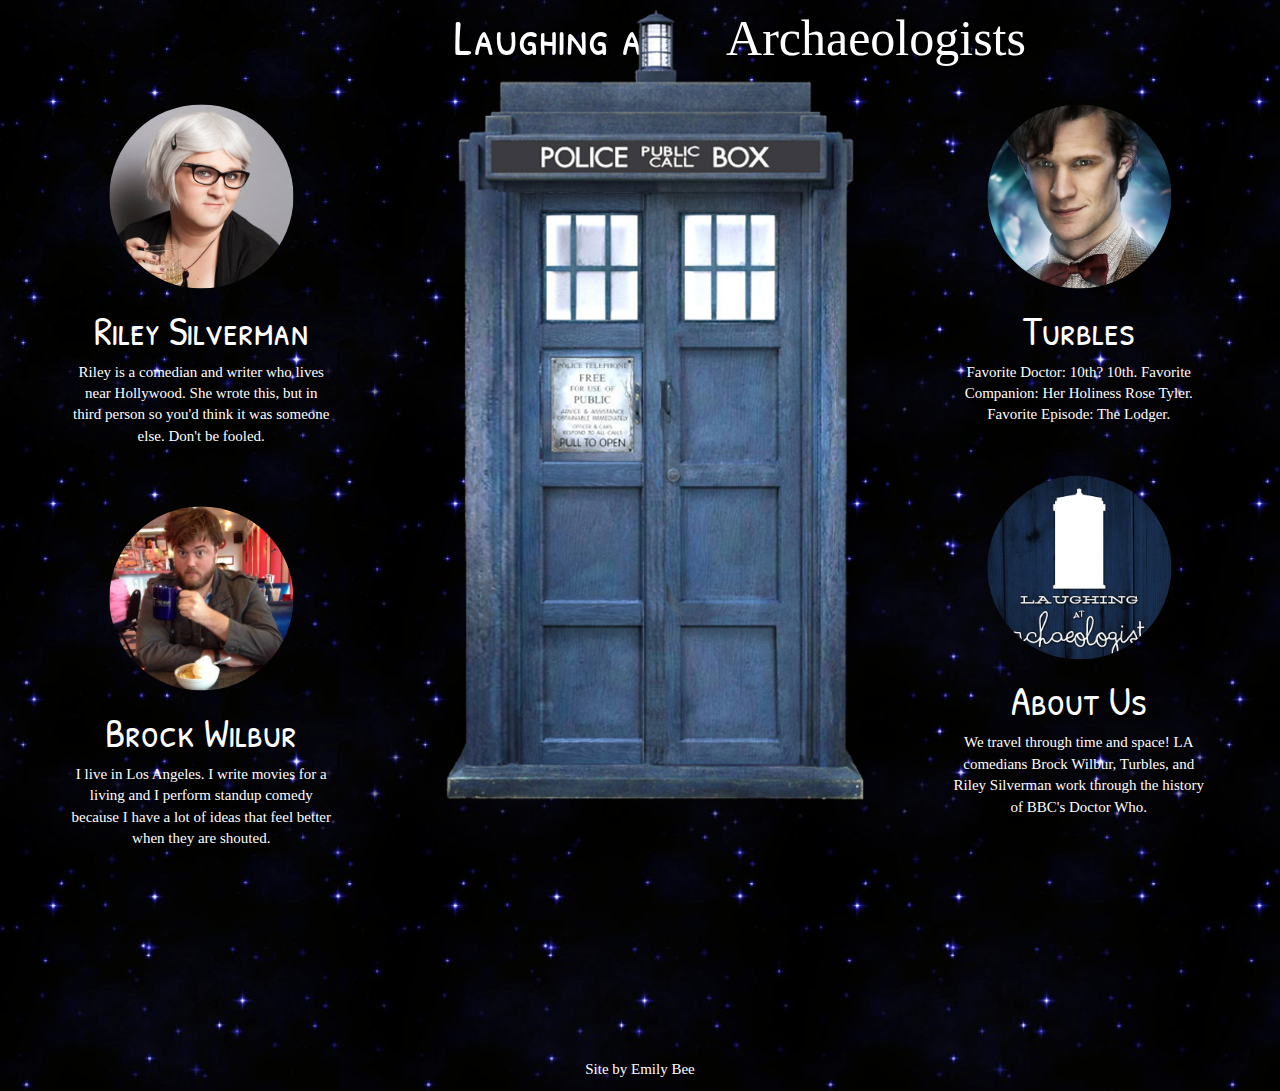
<file: index.html>
<!DOCTYPE html>
<html lang="en">

<head>
    <script src="https://ajax.googleapis.com/ajax/libs/jquery/1.11.1/jquery.min.js"></script>

    <meta charset="utf-8">
    <meta http-equiv="X-UA-Compatible" content="IE=edge">
    <meta name="viewport" content="width=device-width, initial-scale=1">
    <meta name="description" content="">
    <meta name="author" content="">

    <title>3 Col Portfolio - Start Bootstrap Template</title>

    <!-- Bootstrap Core CSS -->
    <link href="static/libs/bootstrap/css/bootstrap.min.css" rel="stylesheet">

    <!-- Custom CSS -->
    
    <link rel="stylesheet" href="static/css/stylesheet2.css">

    <link href='https://fonts.googleapis.com/css?family=Inconsolata:400,700|Amatic+SC:400,700|Special+Elite|Fredericka+the+Great|Creepster|Walter+Turncoat' rel='stylesheet' type='text/css'>
    <link href='https://fonts.googleapis.com/css?family=Monofett' rel='stylesheet' type='text/css'>
    <link href='https://fonts.googleapis.com/css?family=Crafty+Girls|La+Belle+Aurore|Patrick+Hand+SC|Butterfly+Kids' rel='stylesheet' type='text/css'>

    <!-- HTML5 Shim and Respond.js IE8 support of HTML5 elements and media queries -->
    <!-- WARNING: Respond.js doesn't work if you view the page via file:// -->
    <!--[if lt IE 9]>
        <script src="https://oss.maxcdn.com/libs/html5shiv/3.7.0/html5shiv.js"></script>
        <script src="https://oss.maxcdn.com/libs/respond.js/1.4.2/respond.min.js"></script>
    <![endif]-->


</head>

<body>

            

    <!-- Page Content -->
    <div class="container">

        <!-- Page Header -->
        <div class="row">
            <div class="col-lg-12 col-md-12 col-sm-12">
                <h2 class="page-header">Laughing at&nbsp;&nbsp;&nbsp;<span class="arch">&nbsp;&nbsp;Archaeologists</span>
                </h2>
            </div>
        </div> <!-- /.row -->

        <!-- Projects Row -->
        <div class="row">
            <div class="col-md-3 col lg-3 col sm-12 portfolio-item">
                <a href="https://www.facebook.com/ryesilverman/">
                    <img class="img-responsive img-circle" src="/static/css/img/riley.jpg" alt="">
                </a>
                <h3>
                    Riley Silverman
                </h3>
                <p>Riley is a comedian and writer who lives near Hollywood. She wrote this, but in third person so you'd think it was someone else. Don't be fooled.</p>

                <a href="http://brockwilbur.com/">
                    <img src="static/css/img/brock.jpg" class="img-responsive img-circle" id="brockPic">
                </a>
                <h3>
                    Brock Wilbur
                </h3>
                <p>I live in Los Angeles. I write movies for a living and I perform standup comedy because I have a lot of ideas that feel better when they are shouted.</p>
            </div>
        
        <div class="col-md-6 col-sm-12 col-lg-6 portfolio-item">
            <div class="tardisMenu img-responsive">
              <div class="controlRoom">    
              </div>


              <div class="perspective">


                  <div class="tardis" id="door" onclick="openDoor(this)"> 
                    <div class="thumb">


                    </div>
                  </div>
                    <div id="nav">
                      <nav class="navbar hidden">
                        <ul>
                          <h2>All of Time and Space Awaits</h2>

                            <a class="linkNav linkNavEp" href="http://playingdoctor.podbean.com/" >Episodes</a> <br>
                            <a href="https://www.facebook.com/laughingatarchaeologists/?fref=ts" class="linkNav linkNavFb">Facebook</a><br>
                            <a href="https://www.patreon.com/laughingatarchaeologists?ty=h" class="linkNav linkNavPa">Support Us!</a><br>

                        </ul>
                      </nav>
                    </div>
                <!-- </div> -->
              </div>
            </div> <!--closes tardisMenu -->
        </div>
            
            <div class="col-md-3 col lg-3 col sm-12 portfolio-item">

                <a href="https://twitter.com/timeladyturbles?s=09">
                    <img src="" class="img-responsive" id="turblesPic">
                </a>
                    <h3>
                Turbles
                </h3>
                    <p>Favorite Doctor: 10th? 10th. Favorite Companion: Her Holiness Rose Tyler. Favorite Episode: The Lodger.</p>

                    <img src="static/css/img/laughing_brand.jpg" class="img-responsive img-circle">
            
                <h3>
                    About Us
                </h3>
                <p>We travel through time and space! LA comedians Brock Wilbur, Turbles, and Riley Silverman work through the history of BBC's Doctor Who.</p>
            </div>
        </div>
        <!-- /.row -->




        <!-- Footer -->
        <footer>
            <div class="row">
                <div class="col-lg-12 copyrite">
                    <p>Site by Emily Bee</p>
                </div>
            </div>
            <!-- /.row -->
        </footer>

    </div>
    <!-- /.container -->

    

    <!-- Bootstrap Core JavaScript -->
    <script src="/static/libs/bootstrap/js/bootstrap.min.js"></script>

    <script src="/static/js/app.js"></script>

</body>

</html>
</file>
<file: static/css/stylesheet2.css>
body {
    background-image:url("img/blue_stars.jpg");
    background-repeat:repeat;
}


.img-circle  {
   border-radius: 50%;
   -webkit-transform:scale(0.7);
   -moz-transform:scale(0.7);
   -ms-transform:scale(0.7);
   transform:scale(0.7); 
}

#turblesPic {
    border-radius: 50%;
     -webkit-transform:scale(0.7);
   -moz-transform:scale(0.7);
   -ms-transform:scale(0.7);
   transform:scale(0.7); 
}

#brockPic {
    margin-top:-10px;
}
h3 {
margin-top:-20px;
text-align: center;
color:white;
font-family:"Patrick Hand SC";
font-size: 40px;
}



p {
text-align: center;
color:white;
font-family:"Crafty Girls";

font-size: 15px;
}

.tardisMenu {
    /*background-color: orange;*/
   /* position:absolute;
    left:50%;*/
    width: 600px;
    height: 870px;
    /*margin-top: -150px;*/
    /*margin-left: -300px;*/
    -webkit-transform:scale(0.7);
    -moz-transform:scale(0.7);
    -ms-transform:scale(0.7);
    transform:scale(0.7);
    margin-top:-170px;
    }


    .tardis.perspective #door {
        /*background-color: orange;*/
         /*margin-top:180px*/
        width: 180px;
        height: 900px;
        position: absolute;
        box-sizing: border-box;
        z-index: 100;
    }


    nav.navbar {
        /*display: none;*/
        top: 30%;
        left:25%;
        margin-right: -10%;
        width: 180px;
        height: 100px;
        position: absolute;
        font-size: 40px;
    }

    #nav {
        /*background-color: gray;*/
        padding-top: 300px;
        padding-left: 67px;
        margin-left: 67px;
        /*margin-right: -10%;*/
        position:absolute;
        width: 180px;
        height: 900px;
        z-index: 50;
        font-size: 30px;
    }

    .perspective{
        /*background-color:blue;*/
        background: url("img/tardis_background.png");            
        background-repeat: no-repeat;
                width: 600px;
                height: 1137px;
                -webkit-perspective: 450;
                border-radius: 3px;
                box-sizing: border-box;
                z-index: 100;
            }


            
    .thumb /*CHANGES DIV FOR MOUSOVER OF DOOR*/{
            /*background-color: green;*/
            background: url("img/door.png");
                background-repeat: no-repeat;
                top: 23.5%;
                left:17%;
                margin-right: -10%;
                width: 180px;
                height: 900px;
                position: absolute;
                box-sizing: border-box;
                box-shadow: 0 0 0 10px rgba(255, 255, 255, .0) inset;
                transition: 1s transform linear;
                transform-origin: left;
                cursor: pointer;
                z-index: 100;
            }

            
    .thumbOpened {
        /*background-color:red;*/
        transform: rotateY(90deg);
        transform-origin: 8px;
        transition: .5s linear;
    }

    @keyframes go {
      100%{
        opacity:1;
        transform:rotateY(0deg);
      }
    }

    h2 {
        position:center;
        text-align: center;
        font-size: 50px;
        color:white;
        font-family:"Patrick Hand SC";
        text-shadow: 3px 3px #000000;
    }

    ul {
        padding-top: 10px;
        text-align: center;
        font-size: 60px;
        font-family: "Crafty Girls";
        color:white;
        text-shadow: 3px 3px #000000;

    }
    
    a {
        color:white;
        z-index: 100;
        padding-left: 10px
    }
    
    a:hover {
        color:white;
        text-shadow: 4px 4px #000000;
        z-index: 100;
    }

    .grow {
        font-size: 80px;
        transition: all .2s ease-in-out;
        transform-origin: 10%;
        color:white;
        z-index: 100;

    }



    .hidden {
        opacity: 0;
    }




    .controlRoom {
        display: block;
        background-image:url("img/tardi/1.png");
        z-index: 0;
        top: 350px;
        left:20%;
        margin-right: -10%;
        width: 180px;
        height: 643px;
        position: absolute;
        /*transition: all 2s ease-out;*/
        transition-delay: 1s;
        -webkit-transform:scale(1.4);
        -moz-transform:scale(1.4);
        -ms-transform:scale(1.4);
        transform:scale(1.4);      
    }

    .copyrite {
        position:relative;
        margin-top:200px;
        font-family:"Patrick Hand SC";
    }

.page-header {
    text-align: center;
    color:white;
    font-family:"Patrick Hand SC";
    margin-top:10px;
    border-bottom:none;
    margin-left:200px;
}

.arch {
    font-family: "Crafty Girls";
}

.portfolio-item {
        margin-top:-50px;

}

    @-moz-keyframes materialize {
    0% { opacity: 100%; }
    50% { opacity: 0; }
    100% { opacity: 100%; }
    }
    @-webkit-keyframes materialize {
    0% { opacity: 100%; }
    50% { opacity: 0; }
    100% { opacity: 100%; }
    }
    @keyframes materialize {
    0% { opacity: 100%; }
    50% { opacity: 0; }
    100% { opacity: 100%; }
    }



    .tardisDematerialize:hover {
        -moz-animation: materialize 3s 3 alternate ease-in-out;
        -webkit-animation: materialize 3s 3 alternate ease-in-out;
        animation: materialize 3s 3 alternate ease-in-out;
        /*display: block;*/
        /*margin: 0 auto;*/
    }
</file>
